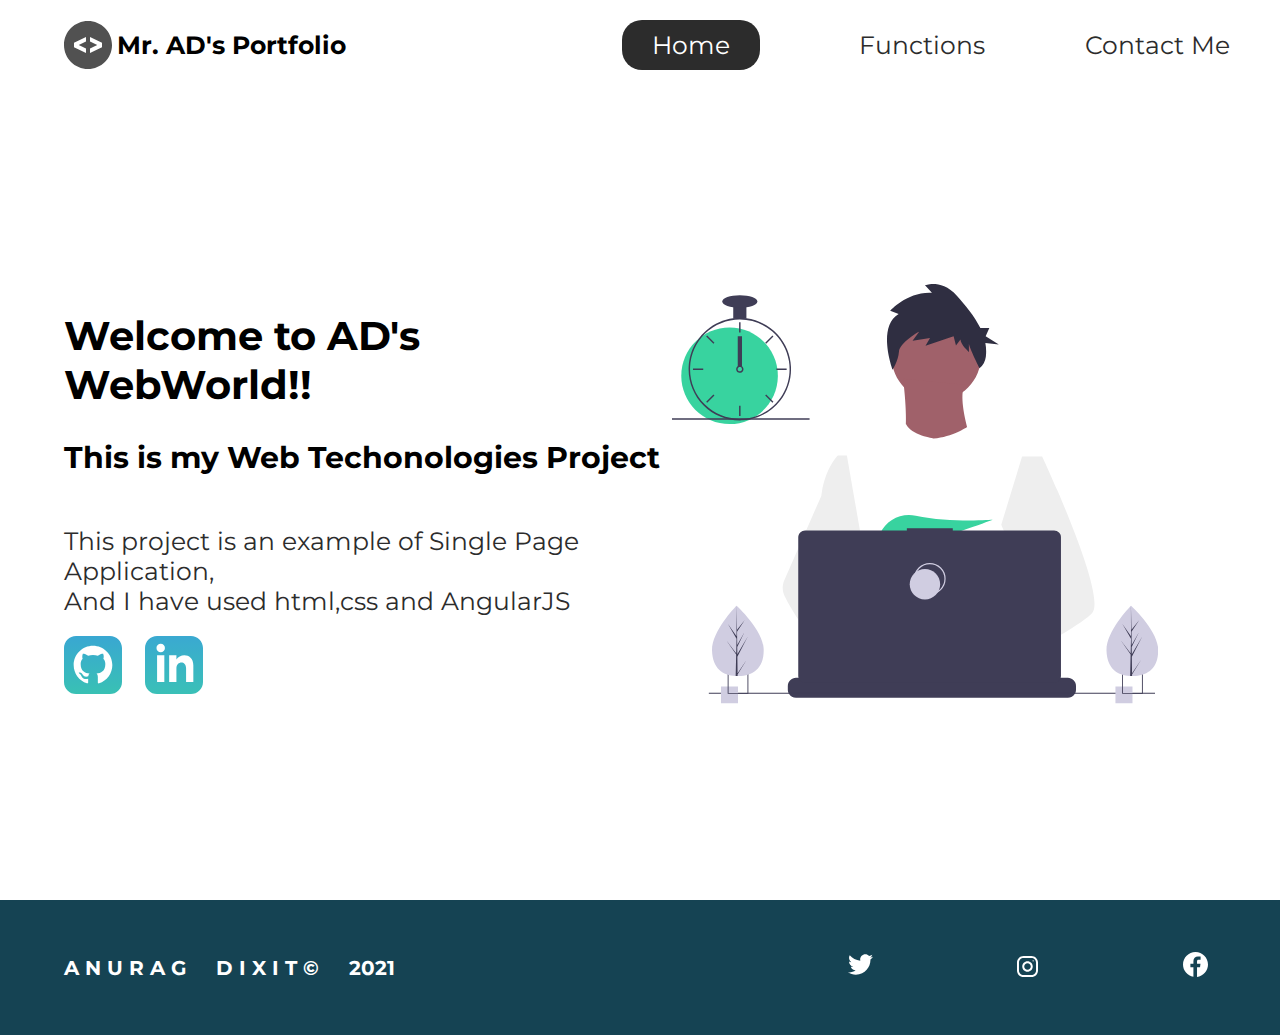
<file: index.html>
<!DOCTYPE html>
<html lang="en">

<head>
    <meta charset="UTF-8">
    <meta http-equiv="X-UA-Compatible" content="IE=edge">
    <meta name="viewport" content="width=device-width, initial-scale=1.0">
    <script src="./script/angular.min.js" type="text/javascript"></script>
    <link rel="icon" href="/icons/profile.svg">
    <link rel="stylesheet" href="/style/style.css">
    <link rel="preconnect" href="https://fonts.gstatic.com">
    <link href="https://fonts.googleapis.com/css2?family=Montserrat:wght@600&display=swap" rel="stylesheet">
    <title>AD Portfolio | Home</title>
</head>

<body>
    <header class="main-head">
        <nav>
            <div class="logo">
                <img src="/icons/code.svg" alt="Coder">
                <h1>Mr. AD's Portfolio</h1>
            </div>
            <ul>
                <li><a href="#Home" class="active">Home</a></li>
                <li><a href="./projects/Functions.html">Functions</a></li>
                <li><a href="./Contacts/contact.html">Contact Me</a></li>
            </ul>
        </nav>
    </header>


    <section class="intro">
        <div class="intro-text">
            <h2>Welcome to AD's WebWorld!!</h2>
            <h4>This is my Web Techonologies Project</h4>
            <p>This project is an example of Single Page Application, <br> And I have used html,css and AngularJS</p>
            <div class="intro-social">
                <a href="https://github.com/AnuragDixit6452"><img src="/icons/github.svg" alt="GitHub"></a>
                <a href="https://www.linkedin.com/in/anurag-dixit-548389191/"><img src="/icons/linked-in.svg"
                        alt="LinkedIn"></a>
            </div>
        </div>
        <div class="intro-images">
            <svg width="799" height="690" viewBox="0 0 799 690" fill="none" xmlns="http://www.w3.org/2000/svg">
                <g id="undraw_dev_productivity_umsq (1) 1" clip-path="url(#clip0)">
                    <path id="Vector"
                        d="M516.92 624.636C516.92 624.636 512.16 626.266 504.42 628.576C487.31 633.706 455.65 642.216 428.82 643.916C405.72 645.396 386.2 641.836 382.63 626.766C381.1 620.286 383.27 614.956 388 610.576C402.12 597.486 439 592.796 468.25 591.186C476.51 590.736 484.15 590.526 490.51 590.446C501.31 590.306 508.39 590.526 508.39 590.526L508.56 591.186L516.92 624.636Z"
                        fill="#A0616A" />
                    <path id="Vector_2"
                        d="M436.99 672.586C418.61 695.346 342.73 647.666 316.19 629.886C310.41 626.016 306.97 623.566 306.97 623.566L331.25 591.186L338.94 580.936C338.94 580.936 345.82 584.586 355.99 590.526C356.36 590.746 356.73 590.966 357.11 591.186C365.88 596.336 376.89 603.066 388 610.576C403.33 620.946 418.83 632.776 428.82 643.916C438.59 654.806 443.08 665.036 436.99 672.586Z"
                        fill="#A0616A" />
                    <g id="me">
                        <path id="Vector_3"
                            d="M434.672 191.952C475.283 191.607 507.926 158.406 507.582 117.795C507.237 77.1832 474.036 44.5403 433.425 44.8847C392.813 45.2291 360.17 78.4303 360.515 119.042C360.859 159.653 394.06 192.296 434.672 191.952Z"
                            fill="#A0616A" />
                        <path id="Vector_4"
                            d="M379.477 155.65C379.477 155.65 394.216 259.972 373.002 271.875C351.787 283.779 499.929 283.588 499.929 283.588C499.929 283.588 466.124 193.284 480.809 165.449L379.477 155.65Z"
                            fill="#A0616A" />
                        <path id="Vector_5"
                            d="M608.101 283.199L596.257 339.402L571.214 458.308L570.49 464.815L562.138 540.138L556.582 590.177L552.857 623.79C528.584 636.526 510.988 645.326 510.988 645.326C510.988 645.326 509.404 637.719 506.871 627.99C489.805 633.265 458.218 642.043 431.404 643.97C441.266 654.777 445.842 664.969 439.817 672.57C421.63 695.485 345.349 648.45 318.659 630.896C318.077 635.158 317.879 639.464 318.068 643.762L297.626 628.314L299.331 592.359L302.206 531.522L305.819 455.229C304.448 451.975 303.294 448.634 302.364 445.228C295.956 423.161 288.032 379.057 281.928 342.067C277.016 312.298 273.302 287.138 272.517 281.785C272.411 281.086 272.358 280.726 272.358 280.726L384.363 230.094C392.509 248.556 429.865 253.809 429.865 253.809C460.756 251.417 484.847 234.913 484.847 234.913L608.101 283.199Z"
                            fill="white" />
                        <path id="Vector_6"
                            d="M372.285 49.3811L358.49 43.9934C358.49 43.9934 386.969 12.1 426.99 14.513L415.635 2.22366C415.635 2.22366 443.04 -9.01799 468.283 19.6674C481.553 34.7467 496.908 52.4737 506.557 72.5077L521.281 72.3829L515.251 85.9663L536.874 99.3152L514.777 97.0719C516.155 104.471 516.421 112.034 515.566 119.511C514.683 126.991 510.928 133.835 505.094 138.598V138.598C505.094 138.598 487.743 103.449 487.696 97.9443L487.813 111.705C487.813 111.705 473.959 99.4371 473.889 91.1807L466.471 100.877L462.593 85.7717L416.475 101.301L423.87 88.8526L395.157 93.2246L406.278 77.9923C406.278 77.9923 373.932 96.1568 372.811 111.304C371.689 126.452 362.299 140.875 362.299 140.875C362.299 140.875 336.213 70.3294 372.285 49.3811Z"
                            fill="#2F2E41" />
                        <path id="Vector_7"
                            d="M690.215 540.422C682.794 548.605 664.338 560.992 641.951 574.422C633.623 579.413 624.757 584.559 615.71 589.676C594.122 601.889 571.514 614.001 552.857 623.79C528.584 636.526 510.988 645.326 510.988 645.326C510.988 645.326 509.403 637.719 506.871 627.99C503.48 614.968 498.397 598.141 493.184 590.715C493.002 590.456 492.82 590.218 492.638 589.979C491.121 588.022 489.601 586.885 488.112 586.897L562.138 540.138L594.127 519.926L570.489 464.814L540.842 395.683L557.908 339.727L575.062 283.479L608.101 283.199C608.101 283.199 619.243 306.985 633.514 340.166C635.647 345.128 637.851 350.299 640.096 355.64C669.469 425.394 706.176 522.836 690.215 540.422Z"
                            fill="#EEEEEE" />
                        <path id="Vector_8"
                            d="M358.123 591.2C355.41 591.212 352.702 591.456 350.029 591.928C327.074 596.073 320.47 616.94 318.659 630.896C318.077 635.158 317.879 639.464 318.068 643.761L297.626 628.314L290.178 622.687C272.316 616.628 256.353 605.733 242.483 592.84C230.449 581.456 219.634 568.849 210.213 555.223C200.831 541.793 192.448 527.692 185.134 513.034C183.094 508.943 181.977 504.454 181.864 499.884C181.751 495.314 182.644 490.775 184.48 486.588L209.154 430.327L245.218 348.098C245.471 346.146 245.752 344.237 246.059 342.371C252.995 300.511 272.367 281.786 272.367 281.786L287.286 281.659L297.778 341.932L310.813 416.815L302.364 445.227L282.839 510.845L302.205 531.522L358.123 591.2Z"
                            fill="#EEEEEE" />
                    </g>
                    <path id="Vector_9"
                        d="M372.877 415.806L385.631 430.686C390.37 429.783 395.319 428.721 400.416 427.529L396.752 415.806L405.71 426.256C459.707 412.975 526.637 387.155 526.637 387.155C526.637 387.155 454.379 392.453 400.428 380.666C376.558 375.451 351.998 387.284 342.202 409.668C336.508 422.679 337.403 433.951 357.596 433.951C364.419 433.835 371.223 433.195 377.949 432.037L372.877 415.806Z"
                        fill="#38D39F" />
                    <path id="Vector_10"
                        d="M663.65 660.386V666.456C663.654 668.122 663.345 669.774 662.74 671.326C662.472 672.018 662.147 672.687 661.77 673.326C660.578 675.326 658.887 676.983 656.862 678.133C654.838 679.283 652.549 679.887 650.22 679.886H203.67C201.342 679.887 199.053 679.283 197.028 678.133C195.003 676.983 193.312 675.326 192.12 673.326C191.743 672.687 191.419 672.018 191.15 671.326C190.546 669.774 190.237 668.122 190.24 666.456V660.386C190.24 658.622 190.587 656.876 191.262 655.246C191.936 653.616 192.926 652.136 194.173 650.888C195.42 649.641 196.901 648.652 198.53 647.977C200.16 647.302 201.906 646.955 203.67 646.956H229.41V644.126C229.41 644.052 229.425 643.979 229.453 643.911C229.481 643.843 229.522 643.782 229.574 643.73C229.626 643.678 229.688 643.636 229.756 643.608C229.824 643.58 229.897 643.566 229.97 643.566H243.4C243.474 643.566 243.547 643.58 243.615 643.608C243.683 643.636 243.745 643.678 243.797 643.73C243.849 643.782 243.89 643.843 243.918 643.911C243.946 643.979 243.96 644.052 243.96 644.126V646.956H252.35V644.126C252.35 644.052 252.365 643.979 252.393 643.911C252.421 643.843 252.462 643.782 252.514 643.73C252.566 643.678 252.628 643.636 252.696 643.608C252.764 643.58 252.837 643.566 252.91 643.566H266.34C266.414 643.566 266.487 643.58 266.555 643.608C266.623 643.636 266.684 643.678 266.736 643.73C266.789 643.782 266.83 643.843 266.858 643.911C266.886 643.979 266.9 644.052 266.9 644.126V646.956H275.3V644.126C275.3 644.052 275.315 643.979 275.343 643.911C275.371 643.843 275.412 643.782 275.464 643.73C275.516 643.678 275.578 643.636 275.646 643.608C275.714 643.58 275.787 643.566 275.86 643.566H289.29C289.364 643.566 289.437 643.58 289.505 643.608C289.573 643.636 289.634 643.678 289.686 643.73C289.739 643.782 289.78 643.843 289.808 643.911C289.836 643.979 289.85 644.052 289.85 644.126V646.956H298.24V644.126C298.24 644.052 298.255 643.979 298.283 643.911C298.311 643.843 298.352 643.782 298.404 643.73C298.456 643.678 298.518 643.636 298.586 643.608C298.654 643.58 298.727 643.566 298.8 643.566H312.23C312.304 643.566 312.377 643.58 312.445 643.608C312.513 643.636 312.574 643.678 312.626 643.73C312.678 643.782 312.72 643.843 312.748 643.911C312.776 643.979 312.79 644.052 312.79 644.126V646.956H321.18V644.126C321.18 644.052 321.194 643.979 321.223 643.911C321.251 643.843 321.292 643.782 321.344 643.73C321.396 643.678 321.458 643.636 321.526 643.608C321.594 643.58 321.667 643.566 321.74 643.566H335.17C335.244 643.566 335.317 643.58 335.385 643.608C335.453 643.636 335.514 643.678 335.566 643.73C335.618 643.782 335.66 643.843 335.688 643.911C335.716 643.979 335.73 644.052 335.73 644.126V646.956H344.13V644.126C344.13 644.052 344.145 643.979 344.173 643.911C344.201 643.843 344.242 643.782 344.294 643.73C344.346 643.678 344.408 643.636 344.476 643.608C344.544 643.58 344.617 643.566 344.69 643.566H358.12C358.194 643.566 358.267 643.58 358.335 643.608C358.403 643.636 358.464 643.678 358.516 643.73C358.569 643.782 358.61 643.843 358.638 643.911C358.666 643.979 358.68 644.052 358.68 644.126V646.956H367.07V644.126C367.07 644.052 367.085 643.979 367.113 643.911C367.141 643.843 367.182 643.782 367.234 643.73C367.286 643.678 367.348 643.636 367.416 643.608C367.484 643.58 367.557 643.566 367.63 643.566H472.83C472.904 643.566 472.977 643.58 473.045 643.608C473.113 643.636 473.174 643.678 473.227 643.73C473.279 643.782 473.32 643.843 473.348 643.911C473.376 643.979 473.39 644.052 473.39 644.126V646.956H481.79V644.126C481.79 644.052 481.804 643.979 481.833 643.911C481.861 643.843 481.902 643.782 481.954 643.73C482.006 643.678 482.068 643.636 482.136 643.608C482.204 643.58 482.277 643.566 482.35 643.566H495.78C495.928 643.567 496.07 643.627 496.175 643.732C496.279 643.836 496.339 643.978 496.34 644.126V646.956H504.73V644.126C504.73 644.052 504.745 643.979 504.773 643.911C504.801 643.843 504.842 643.782 504.894 643.73C504.946 643.678 505.008 643.636 505.076 643.608C505.144 643.58 505.217 643.566 505.29 643.566H518.72C518.794 643.566 518.867 643.58 518.935 643.608C519.003 643.636 519.065 643.678 519.117 643.73C519.169 643.782 519.21 643.843 519.238 643.911C519.266 643.979 519.28 644.052 519.28 644.126V646.956H527.67V644.126C527.67 644.052 527.685 643.979 527.713 643.911C527.741 643.843 527.782 643.782 527.834 643.73C527.886 643.678 527.948 643.636 528.016 643.608C528.084 643.58 528.157 643.566 528.23 643.566H541.66C541.734 643.566 541.807 643.58 541.875 643.608C541.943 643.636 542.005 643.678 542.057 643.73C542.109 643.782 542.15 643.843 542.178 643.911C542.206 643.979 542.22 644.052 542.22 644.126V646.956H550.62V644.126C550.62 644.052 550.635 643.979 550.663 643.911C550.691 643.843 550.732 643.782 550.784 643.73C550.836 643.678 550.898 643.636 550.966 643.608C551.034 643.58 551.107 643.566 551.18 643.566H564.61C564.757 643.568 564.898 643.628 565.001 643.733C565.104 643.837 565.161 643.979 565.16 644.126V646.956H573.56V644.126C573.56 644.052 573.575 643.979 573.603 643.911C573.631 643.843 573.672 643.782 573.724 643.73C573.776 643.678 573.838 643.636 573.906 643.608C573.974 643.58 574.047 643.566 574.12 643.566H587.55C587.624 643.566 587.697 643.58 587.765 643.608C587.833 643.636 587.895 643.678 587.947 643.73C587.999 643.782 588.04 643.843 588.068 643.911C588.096 643.979 588.11 644.052 588.11 644.126V646.956H596.5V644.126C596.5 644.052 596.515 643.979 596.543 643.911C596.571 643.843 596.612 643.782 596.664 643.73C596.716 643.678 596.778 643.636 596.846 643.608C596.914 643.58 596.987 643.566 597.06 643.566H610.49C610.564 643.566 610.637 643.58 610.705 643.608C610.773 643.636 610.835 643.678 610.887 643.73C610.939 643.782 610.98 643.843 611.008 643.911C611.036 643.979 611.05 644.052 611.05 644.126V646.956H650.22C651.984 646.955 653.731 647.302 655.36 647.977C656.99 648.652 658.471 649.641 659.718 650.888C660.965 652.136 661.954 653.616 662.629 655.246C663.304 656.876 663.651 658.622 663.65 660.386Z"
                        fill="#3F3D56" />
                    <path id="Vector_11" d="M793.5 671.326H60.5V673.326H793.5V671.326Z" fill="#3F3D56" />
                    <path id="Vector_12"
                        d="M627.694 404.757H461.251V401.326H385.78V404.757H218.651C215.665 404.757 212.801 405.943 210.69 408.054C208.578 410.166 207.392 413.029 207.392 416.015V643.927C207.392 646.913 208.578 649.776 210.69 651.888C212.801 653.999 215.665 655.185 218.651 655.185H627.694C630.68 655.185 633.544 653.999 635.655 651.888C637.767 649.776 638.953 646.913 638.953 643.927V416.015C638.953 414.537 638.662 413.073 638.096 411.707C637.53 410.341 636.701 409.1 635.655 408.054C634.61 407.009 633.369 406.18 632.003 405.614C630.637 405.048 629.173 404.757 627.694 404.757Z"
                        fill="#3F3D56" />
                    <path id="Vector_13"
                        d="M423.5 509.326C437.307 509.326 448.5 498.133 448.5 484.326C448.5 470.519 437.307 459.326 423.5 459.326C409.693 459.326 398.5 470.519 398.5 484.326C398.5 498.133 409.693 509.326 423.5 509.326Z"
                        stroke="#D0CDE1" stroke-width="2" stroke-miterlimit="10" />
                    <path id="Vector_14"
                        d="M415.5 518.326C429.307 518.326 440.5 507.133 440.5 493.326C440.5 479.519 429.307 468.326 415.5 468.326C401.693 468.326 390.5 479.519 390.5 493.326C390.5 507.133 401.693 518.326 415.5 518.326Z"
                        fill="#D0CDE1" />
                    <path id="Vector_15" d="M108.446 661.223H80.4463V689.223H108.446V661.223Z" fill="#D0CDE1" />
                    <path id="Vector_16"
                        d="M91.4502 639.223V673.223H125.45V639.223H91.4502ZM123.97 671.743H92.9202V640.703H123.97V671.743Z"
                        fill="#3F3D56" />
                    <path id="Vector_17" d="M756.446 661.223H728.446V689.223H756.446V661.223Z" fill="#D0CDE1" />
                    <path id="Vector_18"
                        d="M739.45 639.223V673.223H773.45V639.223H739.45ZM771.97 671.743H740.92V640.703H771.97V671.743Z"
                        fill="#3F3D56" />
                    <path id="Vector_19"
                        d="M94.5802 230.113C138.399 230.113 173.921 194.592 173.921 150.773C173.921 106.955 138.399 71.4326 94.5802 71.4326C50.7617 71.4326 15.2397 106.955 15.2397 150.773C15.2397 194.592 50.7617 230.113 94.5802 230.113Z"
                        fill="#38D39F" />
                    <path id="Vector_20"
                        d="M122.229 56.4899C115.045 55.5763 107.774 55.5763 100.59 56.4899C84.586 58.5913 69.5203 65.2398 57.181 75.6465C44.8417 86.0532 35.7467 99.7813 30.9754 115.202C28.8053 122.229 27.5764 129.514 27.3208 136.864C27.2848 137.886 27.2607 138.92 27.2607 139.954C27.283 162.264 36.1559 183.655 51.932 199.431C67.7082 215.207 89.0989 224.08 111.41 224.103C113.201 224.103 114.992 224.042 116.759 223.934C120.907 223.674 125.03 223.103 129.093 222.227C148.495 218.055 165.798 207.161 177.947 191.468C190.095 175.776 196.308 156.295 195.487 136.467C194.665 116.638 186.863 97.738 173.459 83.1039C160.054 68.4698 141.909 59.0435 122.229 56.4899H122.229ZM137.748 217.347H137.736C130.959 219.659 123.905 221.062 116.759 221.518C114.992 221.638 113.201 221.698 111.41 221.698C89.7377 221.672 68.961 213.051 53.6367 197.727C38.3123 182.402 29.6914 161.626 29.6649 139.954C29.6649 138.92 29.689 137.886 29.725 136.864C30.5514 115.744 39.5156 95.7617 54.7411 81.1008C69.9666 66.44 90.273 58.237 111.41 58.2089C130.776 58.21 149.513 65.0865 164.283 77.6131C179.052 90.1398 188.895 107.503 192.057 126.61C195.219 145.716 191.496 165.325 181.55 181.942C171.604 198.559 156.081 211.106 137.748 217.347H137.748Z"
                        fill="#3F3D56" />
                    <path id="Vector_21" d="M112.612 63.0176H110.208V79.8474H112.612V63.0176Z" fill="#3F3D56" />
                    <path id="Vector_22"
                        d="M57.8578 84.7018L56.1577 86.4019L68.0582 98.3023L69.7582 96.6022L57.8578 84.7018Z"
                        fill="#3F3D56" />
                    <path id="Vector_23" d="M34.4736 138.751V141.156H51.3034V138.751H34.4736Z" fill="#3F3D56" />
                    <path id="Vector_24"
                        d="M56.1578 193.506L57.8579 195.206L69.7584 183.306L68.0583 181.606L56.1578 193.506Z"
                        fill="#3F3D56" />
                    <path id="Vector_25"
                        d="M153.062 96.6022L154.762 98.3022L166.662 86.4018L164.962 84.7017L153.062 96.6022Z"
                        fill="#3F3D56" />
                    <path id="Vector_26" d="M171.516 138.751V141.156H188.346V138.751H171.516Z" fill="#3F3D56" />
                    <path id="Vector_27"
                        d="M154.762 181.605L153.062 183.305L164.962 195.206L166.662 193.506L154.762 181.605Z"
                        fill="#3F3D56" />
                    <path id="Vector_28" d="M112.612 200.06H110.208V216.89H112.612V200.06Z" fill="#3F3D56" />
                    <path id="Vector_29"
                        d="M115.016 135.145C113.976 134.365 112.711 133.943 111.41 133.943C110.11 133.943 108.844 134.365 107.804 135.145C107.091 135.686 106.505 136.375 106.085 137.165C105.552 138.181 105.322 139.329 105.421 140.473C105.52 141.616 105.944 142.707 106.644 143.617C107.343 144.527 108.288 145.218 109.368 145.608C110.447 145.997 111.616 146.07 112.735 145.817C113.855 145.564 114.878 144.996 115.685 144.179C116.492 143.363 117.048 142.333 117.288 141.21C117.528 140.088 117.441 138.92 117.039 137.846C116.636 136.771 115.935 135.834 115.017 135.145H115.016ZM111.41 143.56C110.454 143.557 109.539 143.176 108.863 142.501C108.187 141.825 107.807 140.909 107.804 139.954C107.808 139.224 108.03 138.513 108.441 137.91C108.793 137.4 109.271 136.989 109.828 136.718C110.386 136.446 111.004 136.323 111.623 136.361C112.241 136.398 112.84 136.594 113.361 136.931C113.881 137.267 114.307 137.732 114.595 138.281C114.883 138.83 115.025 139.444 115.007 140.063C114.989 140.683 114.811 141.287 114.491 141.818C114.17 142.349 113.719 142.788 113.179 143.093C112.639 143.398 112.03 143.559 111.41 143.56V143.56Z"
                        fill="#3F3D56" />
                    <path id="Vector_30" d="M122.229 35.3687H100.591V57.007H122.229V35.3687Z" fill="#3F3D56" />
                    <path id="Vector_31"
                        d="M111.41 38.9748C127.344 38.9748 140.261 34.4 140.261 28.7567C140.261 23.1134 127.344 18.5386 111.41 18.5386C95.4757 18.5386 82.5586 23.1134 82.5586 28.7567C82.5586 34.4 95.4757 38.9748 111.41 38.9748Z"
                        fill="#3F3D56" />
                    <path id="clock-arrow" d="M115 86H108V135H115V86Z" fill="#3F3D56" />
                    <path id="Vector_32" d="M226 220.44H0V222.844H226V220.44Z" fill="#3F3D56" />
                    <g id="plant-left">
                        <path id="Vector_33"
                            d="M150.594 599.754C151.527 631.704 132.858 643.413 109.43 644.097C108.886 644.113 108.344 644.123 107.805 644.126C106.719 644.135 105.643 644.117 104.577 644.072C83.3891 643.193 66.6172 631.945 65.7495 602.232C64.8515 571.482 103.018 531.529 105.882 528.574L105.887 528.571C105.996 528.458 106.052 528.402 106.052 528.402C106.052 528.402 149.661 567.807 150.594 599.754Z"
                            fill="#D0CDE1" />
                        <path id="Vector_34"
                            d="M107.744 639.255L122.626 617.124L107.774 641.636L107.805 644.126C106.719 644.135 105.643 644.117 104.577 644.072L105.315 612.06L105.295 611.813L105.322 611.766L105.393 608.741L89.0952 585.078L105.374 606.477L105.432 607.116L105.989 582.93L91.9122 558.397L106.029 578.681L105.882 528.574L105.882 528.407L105.887 528.571L106.821 568.062L119.651 552.021L106.863 571.464L107.143 593.098L118.949 571.984L107.187 596.279L107.343 608.308L124.512 578.897L107.395 612.505L107.744 639.255Z"
                            fill="#3F3D56" />
                    </g>
                    <g id="plant-right">
                        <path id="Vector_35"
                            d="M798.594 599.754C799.527 631.704 780.858 643.413 757.43 644.097C756.886 644.113 756.344 644.123 755.805 644.126C754.719 644.135 753.643 644.117 752.577 644.072C731.389 643.193 714.617 631.945 713.749 602.232C712.851 571.482 751.018 531.529 753.882 528.574L753.887 528.571C753.996 528.458 754.052 528.402 754.052 528.402C754.052 528.402 797.661 567.807 798.594 599.754Z"
                            fill="#D0CDE1" />
                        <path id="Vector_36"
                            d="M755.744 639.255L770.626 617.124L755.774 641.636L755.805 644.126C754.719 644.135 753.643 644.117 752.577 644.072L753.315 612.06L753.295 611.813L753.323 611.766L753.393 608.741L737.095 585.078L753.374 606.477L753.432 607.116L753.989 582.93L739.912 558.397L754.029 578.681L753.882 528.574L753.882 528.407L753.887 528.571L754.821 568.062L767.651 552.021L754.864 571.464L755.143 593.098L766.949 571.984L755.187 596.279L755.343 608.308L772.512 578.897L755.395 612.505L755.744 639.255Z"
                            fill="#3F3D56" />
                    </g>
                </g>
                <defs>
                    <clipPath id="clip0">
                        <rect width="798.627" height="689.223" fill="white" />
                    </clipPath>
                </defs>
            </svg>
            <img src="/img/splash.svg" class="splash" alt="">
        </div>
    </section>
    <footer>
        <h4> A N U R A G &nbsp;&nbsp;&nbsp; D I X I T &copy; &nbsp;&nbsp;&nbsp; 2021</h4>
        <ul>
            <li>
                <a href="https://twitter.com/AnuragD90222585"><img src="../icons/twitter.svg" alt="twitter"></a>
            </li>
            <li>
                <a href="https://www.instagram.com/anurag_dixit07/"><img src="../icons/instagram.svg" alt="insta"></a>
            </li>
            <li>
                <a href="https://www.facebook.com/profile.php?id=100006445667752"><img src="../icons/fb.svg" alt=""></a>
            </li>
        </ul>
    </footer>
</body>

</html>
</file>
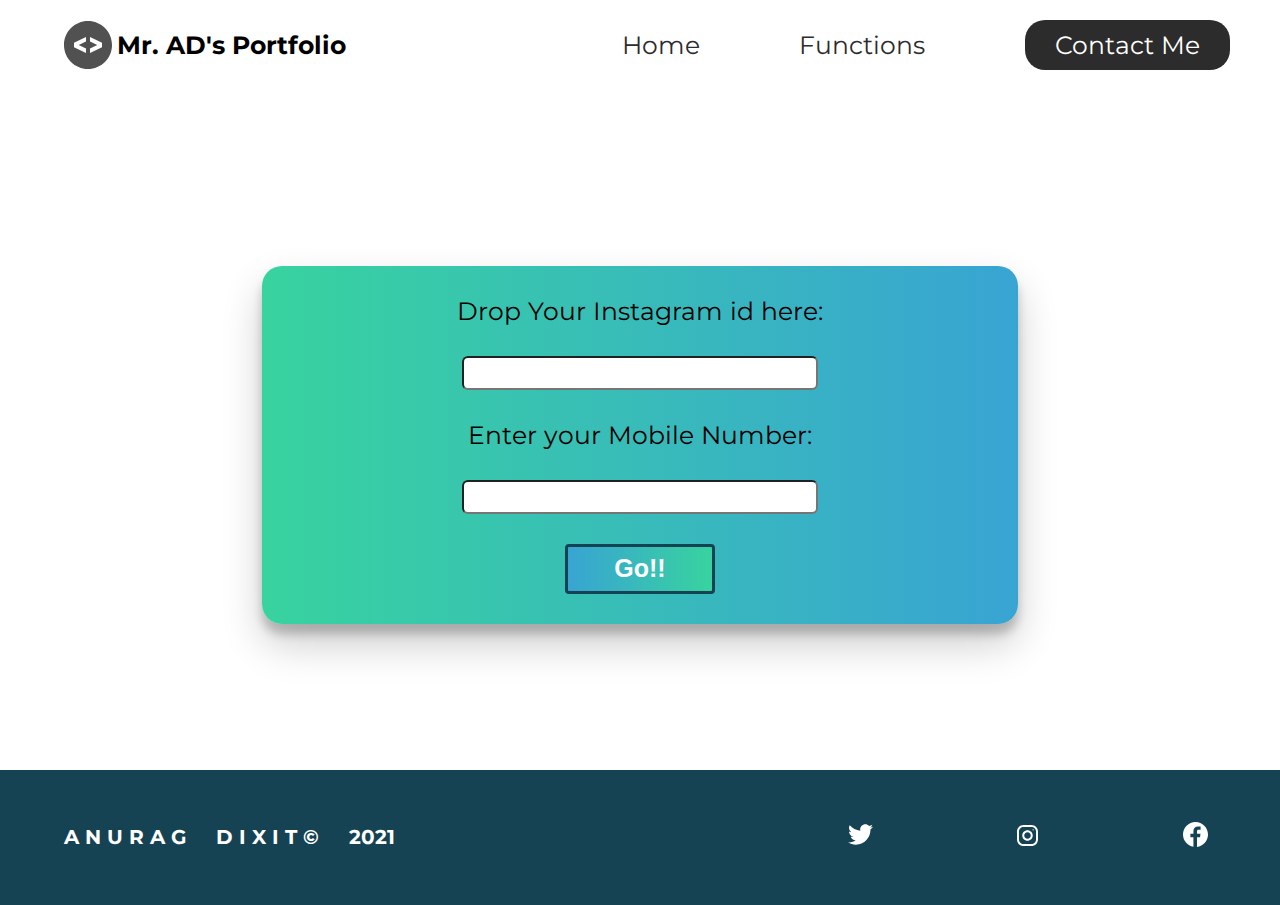
<file: Contacts/contact.html>
<!DOCTYPE html>
<html lang="en">

<head>
    <meta charset="UTF-8">
    <meta http-equiv="X-UA-Compatible" content="IE=edge">
    <meta name="viewport" content="width=device-width, initial-scale=1.0">
    <script src="../script/angular.min.js" type="text/javascript"></script>
    <link rel="icon" href="/icons/profile.svg">
    <link rel="stylesheet" href="../style/style.css">
    <link rel="preconnect" href="https://fonts.gstatic.com">
    <link href="https://fonts.googleapis.com/css2?family=Montserrat:wght@600&display=swap" rel="stylesheet">
    <title>AD Portfolio | Contact Page</title>
</head>

<body>
    <header class="main-head">
        <nav>
            <div class="logo">
                <img src="/icons/code.svg" alt="Coder">
                <h1>Mr. AD's Portfolio</h1>
            </div>
            <ul>
                <li><a href="../index.html">Home</a></li>
                <li><a href="../projects/Functions.html">Functions</a></li>
                <li><a href="./contact.html" class="active">Contact Me</a></li>
            </ul>
        </nav>
    </header>
    <section class='Contact'>
        <form class='form-section' action="https://formspree.io/f/xdoykjgo" method="POST">
            <label for="_name">Drop Your Instagram id here: </label>
            <input type="text" name="_name" id="insta" required />
            <label for="_price"> Enter your Mobile Number: </label>
            <input type="text" name="_price" id="phn" />
            <button type="submit" value="Send" class="btnContact">Go!!</button>
        </form>
    </section>
    <footer>
        <h4> A N U R A G &nbsp;&nbsp;&nbsp; D I X I T &copy; &nbsp;&nbsp;&nbsp; 2021</h4>
        <ul>
            <li>
                <a href="https://twitter.com/AnuragD90222585"><img src="../icons/twitter.svg" alt="twitter"></a>
            </li>
            <li>
                <a href="https://www.instagram.com/anurag_dixit07/"><img src="../icons/instagram.svg" alt="insta"></a>
            </li>
            <li>
                <a href="https://www.facebook.com/profile.php?id=100006445667752"><img src="../icons/fb.svg" alt=""></a>
            </li>
        </ul>
    </footer>
</body>

</html>
</file>
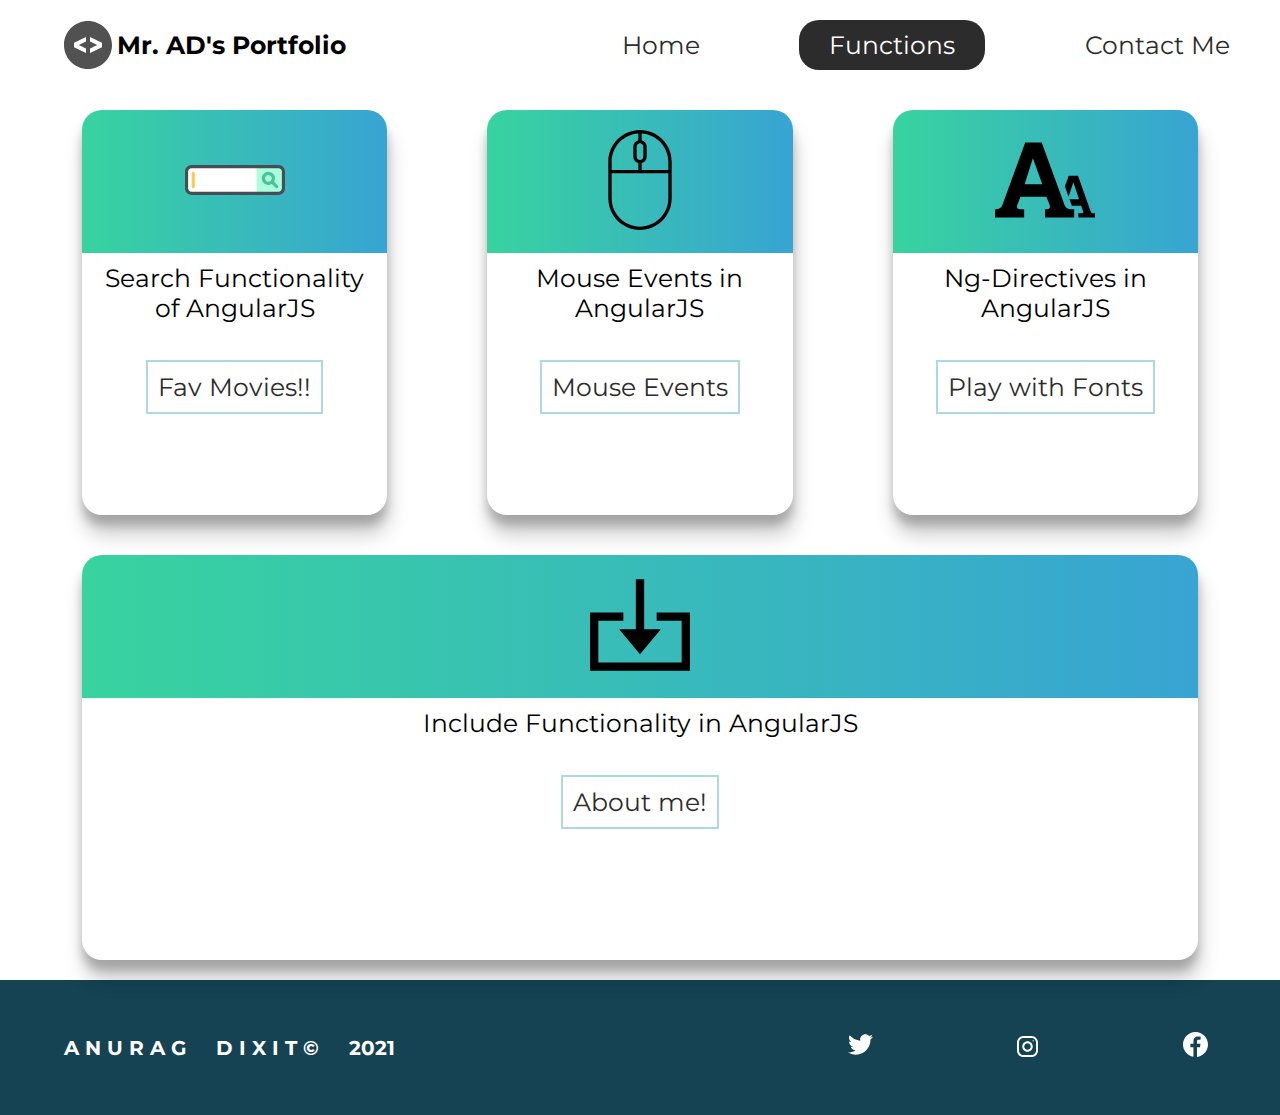
<file: projects/Functions.html>
<!DOCTYPE html>
<html lang="en">

<head>
    <meta charset="UTF-8">
    <meta http-equiv="X-UA-Compatible" content="IE=edge">
    <meta name="viewport" content="width=device-width, initial-scale=1.0">
    <script src="../script/angular.min.js" type="text/javascript"></script>
    <link rel="icon" href="/icons/profile.svg">
    <link rel="stylesheet" href="../style/style.css">
    <link rel="preconnect" href="https://fonts.gstatic.com">
    <link href="https://fonts.googleapis.com/css2?family=Montserrat:wght@600&display=swap" rel="stylesheet">
    <title>AD Portfolio | Functions Page</title>
</head>

<body>
    <header class="main-head">
        <nav>
            <div class="logo">
                <img src="/icons/code.svg" alt="Coder">
                <h1>Mr. AD's Portfolio</h1>
            </div>
            <ul>
                <li><a href="../index.html">Home</a></li>
                <li><a href="#FunctionPage" class="active">Functions</a></li>
                <li><a href="../Contacts/contact.html">Contact Me</a></li>
            </ul>
        </nav>
    </header>
    <section class="function">
        <div class="cards">
            <div class="card">
                <div class="img-con">
                    <img src="../icons/search-engine.svg" alt="" />
                </div>
                <div class="func-text">
                    <p>Search Functionality of AngularJS</p>
                    <br><br><br>
                    <a href="searchEvent.html" class="abtn">Fav Movies!!</a>
                </div>
            </div>
            <div class="card">
                <div class="img-con">
                    <img src="../icons/mouse-events.svg" alt="" />
                </div>
                <div class="func-text">
                    <p>Mouse Events in AngularJS</p>
                    <br><br><br>
                    <a href="mouseEvent.html" class="abtn">Mouse Events</a>
                </div>
            </div>
            <div class="card">
                <div class="img-con">
                    <img src="../icons/font-play.svg" alt="" />
                </div>
                <div class="func-text">
                    <p>Ng-Directives in AngularJS</p>
                    <br><br><br>
                    <a href="textEvent.html" class="abtn">Play with Fonts</a>
                </div>
            </div>
            <div class="card">
                <div class="img-con">
                    <img src="../icons/import.svg" alt="" />
                </div>
                <div class="func-text">
                    <p>Include Functionality in AngularJS</p>
                    <br><br><br>
                    <a href="hobbies.html" class="abtn">About me!</a>
                </div>
            </div>
        </div>
    </section>



    <footer>
        <h4> A N U R A G &nbsp;&nbsp;&nbsp; D I X I T &copy; &nbsp;&nbsp;&nbsp; 2021</h4>
        <ul>
            <li>
                <a href="https://twitter.com/AnuragD90222585"><img src="../icons/twitter.svg" alt="twitter"></a>
            </li>
            <li>
                <a href="https://www.instagram.com/anurag_dixit07/"><img src="../icons/instagram.svg" alt="insta"></a>
            </li>
            <li>
                <a href="https://www.facebook.com/profile.php?id=100006445667752"><img src="../icons/fb.svg" alt=""></a>
            </li>
        </ul>
    </footer>
</body>

</html>
</file>
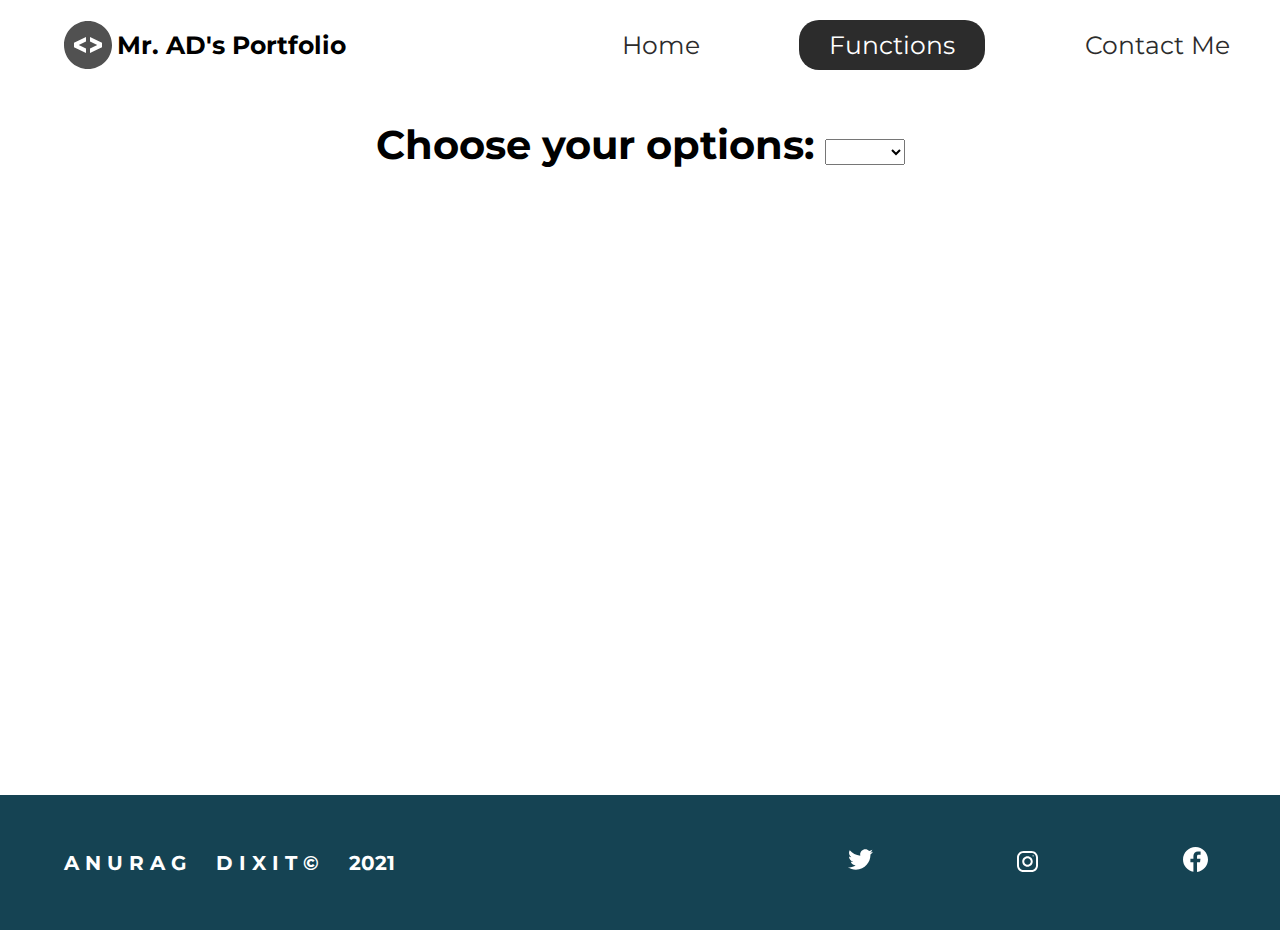
<file: projects/hobbies.html>
<!DOCTYPE html>
<html lang="en">

<head>
    <meta charset="UTF-8">
    <meta http-equiv="X-UA-Compatible" content="IE=edge">
    <meta name="viewport" content="width=device-width, initial-scale=1.0">
    <script src="../script/angular.min.js"></script>
    <link rel="icon" href="/icons/profile.svg">
    <link rel="stylesheet" href="../style/style.css">
    <link rel="preconnect" href="https://fonts.gstatic.com">
    <link href="https://fonts.googleapis.com/css2?family=Montserrat:wght@600&display=swap" rel="stylesheet">
    <title>AD Portfolio | Include Functionality</title>
</head>

<body ng-app="">
    <header class="main-head">
        <nav>
            <div class="logo">
                <img src="/icons/code.svg" alt="Coder">
                <h1>Mr. AD's Portfolio</h1>
            </div>
            <ul>
                <li><a href="../index.html">Home</a></li>
                <li><a href="/projects/Functions.html" class="active">Functions</a></li>
                <li><a href="../Contacts/contact.html">Contact Me</a></li>
            </ul>
        </nav>
    </header>

    <div class="hobbies-cont">
        <form>
            <h2> Choose your options:
                <select name="subject" id="college" ng-model="switch">
                    <option value="Sport">Sports
                    </option>
                    <option value="Music">Music</option>
                </select>
            </h2>
        </form>

        <div ng-switch="switch">
            <div ng-switch-when="Sport">
                <div ng-include="'Sport.html'"></div>
            </div>
            <div ng-switch-when="Music">
                <div ng-include="'music.html'"></div>
            </div>
        </div>
    </div>
    <footer>
        <h4> A N U R A G &nbsp;&nbsp;&nbsp; D I X I T &copy; &nbsp;&nbsp;&nbsp; 2021</h4>
        <ul>
            <li>
                <a href="https://twitter.com/AnuragD90222585"><img src="../icons/twitter.svg" alt="twitter"></a>
            </li>
            <li>
                <a href="https://www.instagram.com/anurag_dixit07/"><img src="../icons/instagram.svg" alt="insta"></a>
            </li>
            <li>
                <a href="https://www.facebook.com/profile.php?id=100006445667752"><img src="../icons/fb.svg" alt=""></a>
            </li>
        </ul>
    </footer>
</body>

</html>
</file>
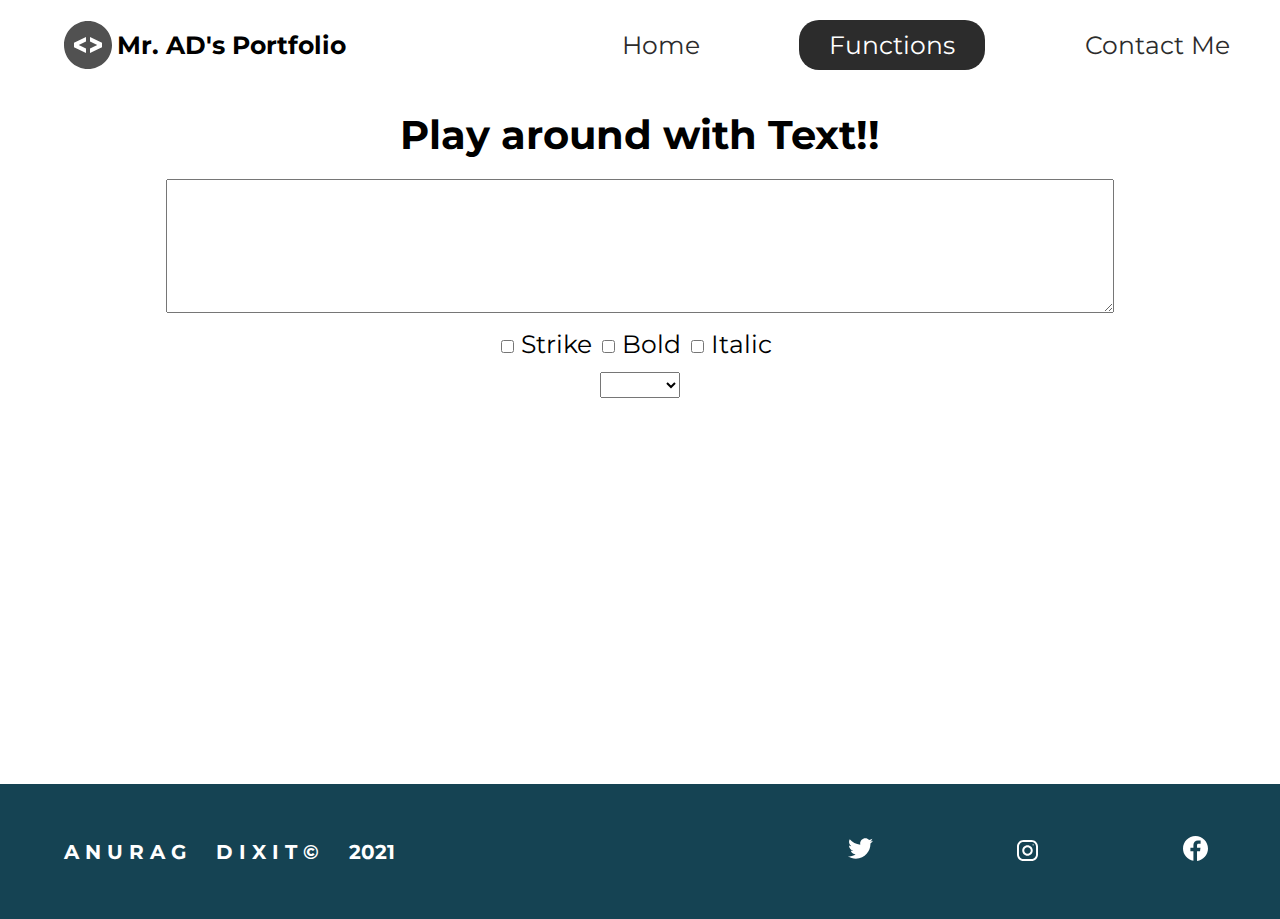
<file: projects/textEvent.html>
<!DOCTYPE html>
<html lang="en">

<head>
    <meta charset="UTF-8">
    <meta http-equiv="X-UA-Compatible" content="IE=edge">
    <meta name="viewport" content="width=device-width, initial-scale=1.0">
    <script src="../script/angular.min.js" type="text/javascript"></script>
    <link rel="icon" href="/icons/profile.svg">
    <link rel="stylesheet" href="../style/style.css">
    <link rel="preconnect" href="https://fonts.gstatic.com">
    <link href="https://fonts.googleapis.com/css2?family=Montserrat:wght@600&display=swap" rel="stylesheet">
    <title>AD Portfolio | Ng-Directive Function</title>
    <style>
        .bold {
            font-weight: bold;
        }

        .italic {
            font-style: italic;
        }

        .strike {
            text-decoration: line-through;
        }
    </style>

</head>

<body ng-app="">
    <header class="main-head">
        <nav>
            <div class="logo">
                <img src="/icons/code.svg" alt="Coder">
                <h1>Mr. AD's Portfolio</h1>
            </div>
            <ul>
                <li><a href="../index.html">Home</a></li>
                <li><a href="Functions.html" class="active">Functions</a></li>
                <li><a href="../Contacts/contact.html">Contact Me</a></li>
            </ul>
        </nav>
    </header>
    <div class="text-info">
        <h2>Play around with Text!!</h2>
    </div>
    <form class="text-play">
        <textarea rows="3" cols="50" ng-class="{strike:strike , bold:bold , italic:italic }" ng-style="{color:switch}"
            ng-model="text"></textarea><br><br>
        <label><input type="checkbox" ng-model="strike">&nbsp;Strike&nbsp;</label>
        <label><input type="checkbox" ng-model="bold">&nbsp;Bold&nbsp;</label>
        <label><input type="checkbox" ng-model="italic">&nbsp;Italic&nbsp;</label><br><br>
        <select name="color" ng-model="switch">
            <option value="red">Red</option>
            <option value="blue" selected>Blue</option>
            <option value="green">Green</option>
            <option value="yellow">Yellow</option>
        </select>
    </form>
    <footer>
        <h4> A N U R A G &nbsp;&nbsp;&nbsp; D I X I T &copy; &nbsp;&nbsp;&nbsp; 2021</h4>
        <ul>
            <li>
                <a href="https://twitter.com/AnuragD90222585"><img src="../icons/twitter.svg" alt="twitter"></a>
            </li>
            <li>
                <a href="https://www.instagram.com/anurag_dixit07/"><img src="../icons/instagram.svg" alt="insta"></a>
            </li>
            <li>
                <a href="https://www.facebook.com/profile.php?id=100006445667752"><img src="../icons/fb.svg" alt=""></a>
            </li>
        </ul>
    </footer>
</body>

</html>
</file>
<file: style/style.css>
*body {
  margin: 0;
  padding: 0;
  -webkit-box-sizing: border-box;
          box-sizing: border-box;
}

html {
  font-size: 62.5%;
  font-family: "Montserrat", sans-serif;
}

li,
button,
label,
input,
a,
p {
  font-size: 2.5rem;
}

h1 {
  font-size: 2.5rem;
}

h2 {
  font-size: 4rem;
}

h3 {
  font-size: 2.5rem;
}

h4,
h5 {
  font-size: 2rem;
}

ul {
  list-style: none;
}

a {
  text-decoration: none;
  color: #2c2c2c;
}

.main-head {
  width: 95%;
  margin: 0 0 0 auto;
}

nav {
  display: -webkit-box;
  display: -ms-flexbox;
  display: flex;
  -ms-flex-wrap: wrap;
      flex-wrap: wrap;
  -webkit-box-pack: justify;
      -ms-flex-pack: justify;
          justify-content: space-between;
  -webkit-box-align: center;
      -ms-flex-align: center;
          align-items: center;
  -webkit-box-orient: horizontal;
  -webkit-box-direction: normal;
      -ms-flex-direction: row;
          flex-direction: row;
  min-height: 10vh;
  width: 60%;
}

nav .logo {
  display: -webkit-box;
  display: -ms-flexbox;
  display: flex;
  -ms-flex-wrap: wrap;
      flex-wrap: wrap;
  -webkit-box-pack: start;
      -ms-flex-pack: start;
          justify-content: flex-start;
  -webkit-box-align: center;
      -ms-flex-align: center;
          align-items: center;
  -webkit-box-orient: horizontal;
  -webkit-box-direction: normal;
      -ms-flex-direction: row;
          flex-direction: row;
  -webkit-box-flex: 1;
      -ms-flex: 1 1 20rem;
          flex: 1 1 20rem;
}

nav .logo h1 {
  margin: 0.5rem;
}

nav ul {
  display: -webkit-box;
  display: -ms-flexbox;
  display: flex;
  -ms-flex-wrap: wrap;
      flex-wrap: wrap;
  -ms-flex-pack: distribute;
      justify-content: space-around;
  -webkit-box-align: center;
      -ms-flex-align: center;
          align-items: center;
  -webkit-box-orient: horizontal;
  -webkit-box-direction: normal;
      -ms-flex-direction: row;
          flex-direction: row;
  -webkit-box-flex: 1;
      -ms-flex: 1 1 40rem;
          flex: 1 1 40rem;
}

.intro {
  min-height: 90vh;
  width: 95%;
  margin: 0 0 0 auto;
  -ms-flex-wrap: wrap;
      flex-wrap: wrap;
  display: -webkit-box;
  display: -ms-flexbox;
  display: flex;
  flex-wrap: wrap;
  -webkit-box-pack: justify;
      -ms-flex-pack: justify;
          justify-content: space-between;
  -webkit-box-align: center;
      -ms-flex-align: center;
          align-items: center;
  -webkit-box-orient: horizontal;
  -webkit-box-direction: normal;
      -ms-flex-direction: row;
          flex-direction: row;
}

.intro h2 {
  font-size: 4rem;
  padding-top: 2rem;
  display: inline-block;
  font-weight: bold;
}

.intro h4 {
  font-size: 3rem;
  padding: 3rem 0rem;
}

.intro p {
  padding-top: 2rem;
  color: #2c2c2c;
}

.splash {
  position: absolute;
  top: 0%;
  right: 0%;
  height: 100%;
  z-index: -1;
}

.intro-social {
  padding-top: 2rem;
}

.intro-social a {
  margin-right: 2rem;
}

.active {
  background: #2c2c2c;
  padding: 1rem 3rem;
  color: white;
  border-radius: 2rem;
}

.intro-text,
.intro-images {
  -webkit-box-flex: 1;
      -ms-flex: 1 1 40rem;
          flex: 1 1 40rem;
}

#plant-left {
  -webkit-animation: plant 1.5s ease infinite alternate;
          animation: plant 1.5s ease infinite alternate;
}

#plant-right {
  -webkit-animation: plant 1.5s ease infinite alternate 0.8s;
          animation: plant 1.5s ease infinite alternate 0.8s;
}

#me {
  -webkit-animation: guy 1s ease-in infinite alternate;
          animation: guy 1s ease-in infinite alternate;
  -webkit-transform-origin: bottom;
          transform-origin: bottom;
}

#clock-arrow {
  -webkit-animation: clock 1.5s infinite linear;
          animation: clock 1.5s infinite linear;
  transform-box: fill-box;
  -webkit-transform-origin: bottom;
          transform-origin: bottom;
}

@-webkit-keyframes plant {
  from {
    -webkit-transform: translateY(0%);
            transform: translateY(0%);
  }
  to {
    -webkit-transform: translateY(-30%);
            transform: translateY(-30%);
  }
}

@keyframes plant {
  from {
    -webkit-transform: translateY(0%);
            transform: translateY(0%);
  }
  to {
    -webkit-transform: translateY(-30%);
            transform: translateY(-30%);
  }
}

@-webkit-keyframes guy {
  from {
    -webkit-transform: rotateZ(-5deg);
            transform: rotateZ(-5deg);
  }
  to {
    -webkit-transform: rotateZ(5deg);
            transform: rotateZ(5deg);
  }
}

@keyframes guy {
  from {
    -webkit-transform: rotateZ(-5deg);
            transform: rotateZ(-5deg);
  }
  to {
    -webkit-transform: rotateZ(5deg);
            transform: rotateZ(5deg);
  }
}

@-webkit-keyframes clock {
  from {
    -webkit-transform: rotate(0deg);
            transform: rotate(0deg);
  }
  to {
    -webkit-transform: rotate(360deg);
            transform: rotate(360deg);
  }
}

@keyframes clock {
  from {
    -webkit-transform: rotate(0deg);
            transform: rotate(0deg);
  }
  to {
    -webkit-transform: rotate(360deg);
            transform: rotate(360deg);
  }
}

.function {
  width: 95%;
  margin: auto;
}

.cards {
  min-height: 75vh;
  display: -webkit-box;
  display: -ms-flexbox;
  display: flex;
  -webkit-box-pack: space-evenly;
      -ms-flex-pack: space-evenly;
          justify-content: space-evenly;
  -webkit-box-align: center;
      -ms-flex-align: center;
          align-items: center;
  -ms-flex-wrap: wrap;
      flex-wrap: wrap;
}

.abtn {
  border: 2px solid lightblue;
  -webkit-transition-durations: 0.5s;
  -webkit-transition-duration: 0.2s;
          transition-duration: 0.2s;
}

.abtn a {
  background: -webkit-gradient(linear, left top, right top, from(#38d39f), to(#38a4d3));
  background: linear-gradient(left, #38d39f, #38a4d3);
  background-clip: text;
  -webkit-text-fill-color: transparent;
}

.abtn:hover {
  background: -webkit-gradient(linear, left top, right top, from(#38d39f), to(#38a4d3));
  background: linear-gradient(left, #38d39f, #38a4d3);
  color: white;
  border-radius: 6px;
}

.card {
  -webkit-box-flex: 1;
      -ms-flex: 1 1 25rem;
          flex: 1 1 25rem;
  min-height: 45vh;
  margin: 2rem 5rem;
  border-radius: 2rem;
  -webkit-box-shadow: 0px 10px 10px rgba(0, 0, 0, 0.2), 2px 20px 20px rgba(0, 0, 0, 0.2);
          box-shadow: 0px 10px 10px rgba(0, 0, 0, 0.2), 2px 20px 20px rgba(0, 0, 0, 0.2);
  text-align: center;
}

.card p,
.card a {
  padding: 1rem;
}

.img-con {
  background-image: -webkit-gradient(linear, left top, right top, from(#38d39f), to(#38a4d3));
  background-image: linear-gradient(left, #38d39f, #38a4d3);
  text-align: center;
  padding: 2rem;
  border-top-left-radius: 2rem;
  border-top-right-radius: 2rem;
}

.cards img {
  height: 100px;
}

* {
  margin: 0;
  padding: 0;
}

.Contact {
  border-radius: 2rem;
  min-height: 72.2vh;
  display: -webkit-box;
  display: -ms-flexbox;
  display: flex;
  -ms-flex-wrap: wrap;
      flex-wrap: wrap;
  -webkit-box-pack: center;
      -ms-flex-pack: center;
          justify-content: center;
  -webkit-box-align: center;
      -ms-flex-align: center;
          align-items: center;
  -webkit-box-orient: horizontal;
  -webkit-box-direction: normal;
      -ms-flex-direction: row;
          flex-direction: row;
  margin-top: 3rem;
}

.Contact .btnContact {
  background-image: -webkit-gradient(linear, right top, left top, from(#38d39f), to(#38a4d3));
  background-image: linear-gradient(right, #38d39f, #38a4d3);
  height: 5rem;
  width: 15rem;
  color: white;
  border-radius: 4px;
  border: 3px solid #154353;
  font-weight: bold;
  -webkit-transition: ease-out 0.3s;
  transition: ease-out 0.3s;
  font-size: 2.5rem;
  position: relative;
  z-index: 1;
}

.Contact .btnContact:hover {
  color: white;
  cursor: pointer;
}

.Contact .btnContact:before {
  -webkit-transition: 0.5s all ease;
  transition: 0.5s all ease;
  position: absolute;
  top: 0;
  bottom: 0;
  left: 50%;
  right: 50%;
  opacity: 0;
  content: "";
  background-color: #154353;
}

.Contact .btnContact:hover:before {
  -webkit-transition: 0.5s all ease;
  transition: 0.5s all ease;
  left: 0;
  right: 0;
  opacity: 1;
  z-index: -1;
}

.form-section {
  background-image: -webkit-gradient(linear, left top, right top, from(#38d39f), to(#38a4d3));
  background-image: linear-gradient(left, #38d39f, #38a4d3);
  padding: 3rem 10rem;
  display: -webkit-box;
  display: -ms-flexbox;
  display: flex;
  -ms-flex-wrap: wrap;
      flex-wrap: wrap;
  -ms-flex-pack: distribute;
      justify-content: space-around;
  -webkit-box-align: center;
      -ms-flex-align: center;
          align-items: center;
  -webkit-box-orient: vertical;
  -webkit-box-direction: normal;
      -ms-flex-direction: column;
          flex-direction: column;
  -webkit-box-shadow: 0px 10px 10px rgba(0, 0, 0, 0.2), 0px 20px 40px rgba(0, 0, 0, 0.2);
          box-shadow: 0px 10px 10px rgba(0, 0, 0, 0.2), 0px 20px 40px rgba(0, 0, 0, 0.2);
  border-radius: 2rem;
}

.form-section input {
  margin: 3rem 10rem;
  font-family: "Montserrat", sans-serif;
  border-radius: 6px;
}

footer {
  min-height: 15vh;
  background: #154353;
  color: white;
  padding-left: 5%;
  display: -webkit-box;
  display: -ms-flexbox;
  display: flex;
  -ms-flex-wrap: wrap;
      flex-wrap: wrap;
  -webkit-box-pack: start;
      -ms-flex-pack: start;
          justify-content: flex-start;
  -webkit-box-align: center;
      -ms-flex-align: center;
          align-items: center;
  -webkit-box-orient: horizontal;
  -webkit-box-direction: normal;
      -ms-flex-direction: row;
          flex-direction: row;
}

footer ul {
  -webkit-box-flex: 1;
      -ms-flex: 1 1 40rem;
          flex: 1 1 40rem;
  width: 30%;
  display: -webkit-box;
  display: -ms-flexbox;
  display: flex;
  -ms-flex-wrap: wrap;
      flex-wrap: wrap;
  -ms-flex-pack: distribute;
      justify-content: space-around;
  -webkit-box-align: center;
      -ms-flex-align: center;
          align-items: center;
  -webkit-box-orient: horizontal;
  -webkit-box-direction: normal;
      -ms-flex-direction: row;
          flex-direction: row;
}

footer h4 {
  -webkit-box-flex: 3;
      -ms-flex: 3 1 40rem;
          flex: 3 1 40rem;
  font-size: 2rem;
}

* {
  margin: 0;
  padding: 0;
}

.cont {
  min-height: 75vh;
}

.cont h1 {
  margin: 2rem;
  text-align: center;
  border: 2px solid white;
  padding: 2rem 5rem;
  color: white;
  background-color: #154353;
}

.cont h2 {
  font-size: 4rem;
  display: inline-block;
  display: -webkit-box;
  display: -ms-flexbox;
  display: flex;
  -ms-flex-wrap: wrap;
      flex-wrap: wrap;
  -ms-flex-pack: distribute;
      justify-content: space-around;
  -webkit-box-align: center;
      -ms-flex-align: center;
          align-items: center;
  -webkit-box-orient: horizontal;
  -webkit-box-direction: normal;
      -ms-flex-direction: row;
          flex-direction: row;
  text-align: center;
  align-items: center;
  color: #154353;
  padding: 2rem 5rem;
  border-radius: 2rem;
}

.cont p {
  margin: 2rem;
  text-align: center;
}

.cont ul {
  margin: 2rem;
  display: -webkit-box;
  display: -ms-flexbox;
  display: flex;
  -ms-flex-wrap: wrap;
      flex-wrap: wrap;
  -webkit-box-pack: space-evenly;
      -ms-flex-pack: space-evenly;
          justify-content: space-evenly;
  -webkit-box-align: center;
      -ms-flex-align: center;
          align-items: center;
  -webkit-box-orient: vertical;
  -webkit-box-direction: normal;
      -ms-flex-direction: column;
          flex-direction: column;
  -webkit-box-flex: 1;
      -ms-flex: 1 1 5rem;
          flex: 1 1 5rem;
  color: white;
}

.cont .list {
  margin: 3rem;
  background-image: -webkit-gradient(linear, left top, right top, from(#38d39f), to(#38a4d3));
  background-image: linear-gradient(left, #38d39f, #38a4d3);
  display: -webkit-box;
  display: -ms-flexbox;
  display: flex;
  -ms-flex-wrap: wrap;
      flex-wrap: wrap;
  -ms-flex-pack: distribute;
      justify-content: space-around;
  -webkit-box-align: center;
      -ms-flex-align: center;
          align-items: center;
  -webkit-box-orient: horizontal;
  -webkit-box-direction: normal;
      -ms-flex-direction: row;
          flex-direction: row;
}

* {
  margin: 0;
  padding: 0;
  -webkit-box-sizing: border-box;
          box-sizing: border-box;
}

.mouse-main-container {
  min-height: 73.8vh;
}

.mouse-main-container h1 {
  margin-top: 2rem;
  text-align: center;
  font-weight: bolder;
  font-size: 4rem;
}

.mouse-main-container h2 {
  margin-top: 2rem;
  text-align: center;
  font-weight: bolder;
  font-size: 3rem;
  margin-bottom: 1rem;
}

.mouse-main-container h3 {
  margin-top: 2rem;
  text-align: center;
}

.mouse-main-container .rad {
  padding: 0;
  margin-top: 1rem;
  display: -webkit-box;
  display: -ms-flexbox;
  display: flex;
  -ms-flex-wrap: wrap;
      flex-wrap: wrap;
  -webkit-box-pack: space-evenly;
      -ms-flex-pack: space-evenly;
          justify-content: space-evenly;
  -webkit-box-align: center;
      -ms-flex-align: center;
          align-items: center;
  -webkit-box-orient: horizontal;
  -webkit-box-direction: normal;
      -ms-flex-direction: row;
          flex-direction: row;
}

.mouse-main-container .rad .rad1,
.mouse-main-container .rad .rad2,
.mouse-main-container .rad .rad3 {
  text-align: center;
}

.mouse-main-container .rad input {
  cursor: pointer;
}

.mouse-main-container .rad input :hover {
  color: #154353;
}

.mouse-cards {
  margin: 5rem;
  display: -webkit-box;
  display: -ms-flexbox;
  display: flex;
  -ms-flex-wrap: wrap;
      flex-wrap: wrap;
  -webkit-box-pack: space-;
      -ms-flex-pack: space-;
          justify-content: space-;
  -webkit-box-align: center;
      -ms-flex-align: center;
          align-items: center;
  -webkit-box-orient: horizontal;
  -webkit-box-direction: normal;
      -ms-flex-direction: row;
          flex-direction: row;
  -webkit-box-flex: 1;
      -ms-flex: 1 1 40rem;
          flex: 1 1 40rem;
}

.cardm {
  display: -webkit-box;
  display: -ms-flexbox;
  display: flex;
  -ms-flex-wrap: wrap;
      flex-wrap: wrap;
  -ms-flex-pack: distribute;
      justify-content: space-around;
  -webkit-box-align: center;
      -ms-flex-align: center;
          align-items: center;
  -webkit-box-orient: vertical;
  -webkit-box-direction: normal;
      -ms-flex-direction: column;
          flex-direction: column;
  padding: 2rem 5rem;
  text-align: center;
  min-height: 40vh;
  -webkit-box-flex: 1;
      -ms-flex: 1 1 40rem;
          flex: 1 1 40rem;
}

.cardm .img1,
.cardm .img2,
.cardm .img3 {
  cursor: pointer;
  height: 400px;
  width: 400px;
  -webkit-box-shadow: 0px 10px 10px rgba(0, 0, 0, 0.2), 2px 20px 20px rgba(0, 0, 0, 0.2);
          box-shadow: 0px 10px 10px rgba(0, 0, 0, 0.2), 2px 20px 20px rgba(0, 0, 0, 0.2);
}

.cardm .img1:hover {
  -webkit-transform: scale(1.1);
  transform: scale(1.1);
  border: 5px solid #154353;
  border-radius: 8px;
}

.cardm .img2:hover {
  -webkit-transform: scale(1.1);
  transform: scale(1.1);
  border: 5px solid #154353;
  border-radius: 8px;
}

.cardm .img3:hover {
  -webkit-transform: scale(1.1);
  transform: scale(1.1);
  border: 5px solid #154353;
  border-radius: 8px;
}

.cardm h5 {
  padding: 2rem 5rem;
}

.text-play {
  margin: 2rem;
  min-height: 65vh;
  -webkit-box-align: center;
      -ms-flex-align: center;
          align-items: center;
  text-align: center;
}

.text-info h2 {
  margin: 2rem;
  text-align: center;
}

textarea {
  font-size: 3rem;
  padding: 1.5rem;
  letter-spacing: 0.5rem;
}

select {
  font-size: 2rem;
}

.hobbies-cont {
  min-height: 75vh;
}

.hobbies-cont h2 {
  margin-bottom: 2rem;
  margin-top: 3rem;
  text-align: center;
}

.cricket {
  min-height: 60vh;
  background: url("/img/cricket.jpg");
  background-repeat: no-repeat;
  background-size: cover;
  width: 80%;
  margin: auto;
  border-top-left-radius: 10px;
  border-top-right-radius: 10px;
  background-position: top;
}

.cricket-text {
  display: -webkit-box;
  display: -ms-flexbox;
  display: flex;
  -ms-flex-wrap: wrap;
      flex-wrap: wrap;
  -webkit-box-pack: center;
      -ms-flex-pack: center;
          justify-content: center;
  -webkit-box-align: center;
      -ms-flex-align: center;
          align-items: center;
  -webkit-box-orient: horizontal;
  -webkit-box-direction: normal;
      -ms-flex-direction: row;
          flex-direction: row;
}

.cricket-text p {
  margin: 10rem;
  padding: 2rem;
  letter-spacing: 2px;
  text-align: center;
  color: white;
  -webkit-box-align: center;
      -ms-flex-align: center;
          align-items: center;
}

.music {
  min-height: 60vh;
  background: url("/img/music.jpg");
  background-repeat: no-repeat;
  background-size: cover;
  width: 80%;
  margin: auto;
  border-top-left-radius: 10px;
  border-top-right-radius: 10px;
  background-position: top;
}

.music-text {
  display: -webkit-box;
  display: -ms-flexbox;
  display: flex;
  -ms-flex-wrap: wrap;
      flex-wrap: wrap;
  -webkit-box-pack: center;
      -ms-flex-pack: center;
          justify-content: center;
  -webkit-box-align: center;
      -ms-flex-align: center;
          align-items: center;
  -webkit-box-orient: horizontal;
  -webkit-box-direction: normal;
      -ms-flex-direction: row;
          flex-direction: row;
}

.music-text p {
  margin: 10rem;
  padding: 2rem;
  letter-spacing: 2px;
  text-align: center;
  color: white;
  -webkit-box-align: center;
      -ms-flex-align: center;
          align-items: center;
}

@media screen and (max-width: 1490px) {
  svg {
    width: 80%;
  }
  .splash {
    display: none;
  }
  nav {
    width: 100%;
  }
}

@media screen and (max-width: 1270px) {
  html {
    font-size: 60%;
  }
  .splash {
    display: none;
  }
  svg {
    width: 80%;
  }
  nav {
    width: 100%;
  }
  textarea {
    font-size: 2rem;
  }
}

@media screen and (max-width: 754px) {
  html {
    font-size: 50%;
  }
  .splash {
    display: none;
  }
  svg {
    height: 60%;
  }
  .main-head {
    width: 100%;
  }
  nav .logo {
    display: -webkit-box;
    display: -ms-flexbox;
    display: flex;
    -ms-flex-wrap: wrap;
        flex-wrap: wrap;
    -webkit-box-pack: center;
        -ms-flex-pack: center;
            justify-content: center;
    -webkit-box-align: center;
        -ms-flex-align: center;
            align-items: center;
    -webkit-box-orient: vertical;
    -webkit-box-direction: normal;
        -ms-flex-direction: column;
            flex-direction: column;
    -webkit-box-flex: 1;
        -ms-flex: 1 1 20rem;
            flex: 1 1 20rem;
    margin-top: 2rem;
  }
  nav ul {
    -webkit-box-flex: 1;
        -ms-flex: 1 1 60rem;
            flex: 1 1 60rem;
    margin: 2rem 0rem;
  }
  .intro {
    margin-right: 2rem;
  }
  .intro-text {
    font-size: 2rem;
    margin-top: 3rem;
    text-align: center;
  }
  .intro-images {
    text-align: center;
  }
  .intro-social {
    display: -webkit-box;
    display: -ms-flexbox;
    display: flex;
    -ms-flex-wrap: wrap;
        flex-wrap: wrap;
    -webkit-box-pack: center;
        -ms-flex-pack: center;
            justify-content: center;
    -webkit-box-align: center;
        -ms-flex-align: center;
            align-items: center;
    -webkit-box-orient: horizontal;
    -webkit-box-direction: normal;
        -ms-flex-direction: row;
            flex-direction: row;
  }
  .intro-social a {
    margin: 2rem;
  }
  form {
    padding: 0%;
    width: 100%;
  }
  footer h4 {
    display: -webkit-box;
    display: -ms-flexbox;
    display: flex;
    -ms-flex-wrap: wrap;
        flex-wrap: wrap;
    -webkit-box-pack: center;
        -ms-flex-pack: center;
            justify-content: center;
    -webkit-box-align: center;
        -ms-flex-align: center;
            align-items: center;
    -webkit-box-orient: horizontal;
    -webkit-box-direction: normal;
        -ms-flex-direction: row;
            flex-direction: row;
  }
  textarea {
    font-size: 1rem;
  }
  .Contact {
    padding: 0rem 0rem;
    margin-right: 0rem 0rem;
    text-align: center;
  }
  .form-section {
    padding: 2rem;
    text-align: center;
  }
  label,
  input {
    margin-right: 4rem;
    font-size: 2rem;
  }
}

@media screen and (max-width: 754px) {
  .mouse-cards {
    margin: 0rem;
  }
  .cardm {
    padding: 0;
    margin: 0;
  }
  .cardm .img1,
  .cardm .img2,
  .cardm .img3 {
    height: 300px;
    width: 100%;
  }
  textarea {
    margin: 0;
    font-size: 1rem;
    width: 100%;
  }
}
/*# sourceMappingURL=style.css.map */
</file>
